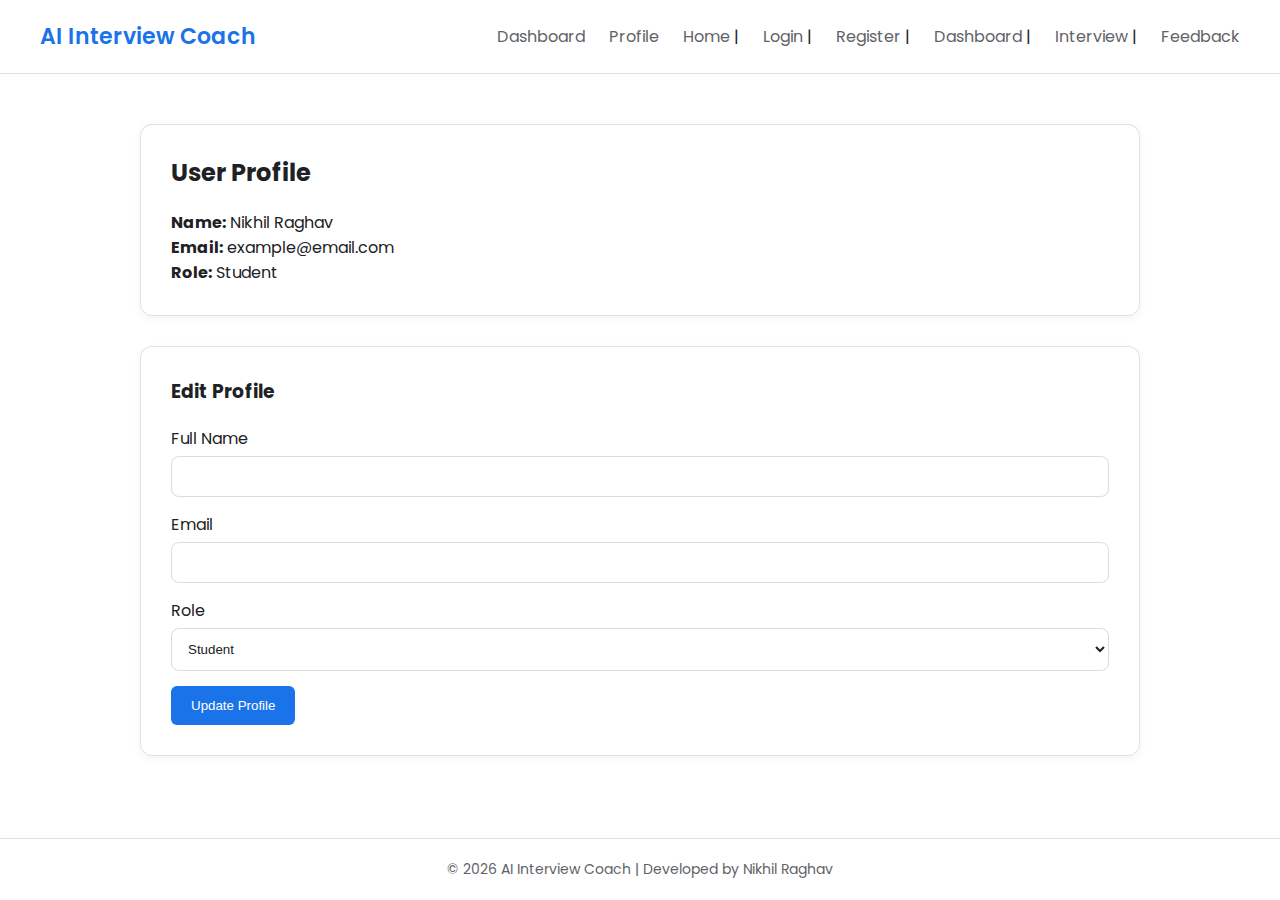
<file: profile.html>
<!DOCTYPE html>
<html>
<head>
    <title>User Profile - AI Interview Coach</title>
    <link rel="stylesheet" href="style.css">
</head>

<body>
    <header>
    <h1>AI Interview Coach</h1>
   <nav>
        <a href="dashboard.html">Dashboard</a>
        
        <a href="profile.html">Profile</a>
<a href="index.html">Home</a> |
<a href="login.html">Login</a> |
<a href="register.html">Register</a> |
<a href="dashboard.html">Dashboard</a> |
<a href="interview.html">Interview</a> |
<a href="feedback.html">Feedback</a>
       
    </nav>
</header>



<main>

    <section>
        <h2>User Profile</h2>

        <p><strong>Name:</strong> <span id="userName">Nikhil Raghav</span></p>
        <p><strong>Email:</strong> <span id="userEmail">example@email.com</span></p>
        <p><strong>Role:</strong> <span id="userRole">Student</span></p>
    </section>

    <section>
        <h3>Edit Profile</h3>

        <form action="#" method="get">

            <label>Full Name</label>
            <input type="text" name="name">

            <label>Email</label>
            <input type="email" name="email">

            <label>Role</label>
            <select name="role">
                <option>Student</option>
                <option>Professional</option>
            </select>

            <button type="submit">Update Profile</button>

        </form>
    </section>

</main>


<footer>
   <p>&copy; 2026 AI Interview Coach | Developed by Nikhil Raghav</p>
</footer>

</body>
</html>
</file>
<file: style.css>
/* Google Font */
@import url('https://fonts.googleapis.com/css2?family=Poppins:wght@300;400;500;600&display=swap');

/* Reset */
* {
    margin: 0;
    padding: 0;
    box-sizing: border-box;
}

/* Body */
body {
    font-family: 'Poppins', sans-serif;

    background: 
        linear-gradient(rgba(255,255,255,0.6), rgba(255,255,255,0.6)),
        url("https://images.unsplash.com/photo-1551836022-d5d88e9218df?auto=format&fit=crop&w=1500&q=80");

    background-size: cover;
    background-position: center;
    background-attachment: fixed;

    color: #202124;

    /* FIX FOR FOOTER */
    display: flex;
    flex-direction: column;
    min-height: 100vh;
}

/* Header */
header {
    padding: 20px 40px;
    display: flex;
    justify-content: space-between;
    align-items: center;
    background: white;
    border-bottom: 1px solid #e0e0e0;
    position: sticky;
    top: 0;
    z-index: 1000;
}

/* Logo inside Header */
header h1 {
    font-size: 22px;
    font-weight: 600;
    color: #1a73e8;
}

/* Navigation */
nav a {
    color: #5f6368;
    text-decoration: none;
    margin-left: 20px;
    font-weight: 400;
    transition: 0.3s ease;
}

nav a:hover {
    color: #1a73e8;
}

/* Main Container */
main {
    width: 90%;
    max-width: 1000px;
    margin: 50px auto;
    flex: 1;   /* IMPORTANT: pushes footer down */
}

/* Card Sections */
section {
    background: rgba(255, 255, 255, 0.95);
    padding: 30px;
    margin-bottom: 30px;
    border-radius: 12px;
    border: 1px solid #e0e0e0;
    box-shadow: 0 2px 8px rgba(0,0,0,0.05);
    animation: fadeIn 0.6s ease-in-out;
}

/* Headings */
h2, h3 {
    margin-bottom: 20px;
    color: #202124;
}

/* Forms */
input, select, textarea {
    width: 100%;
    padding: 12px;
    margin-top: 5px;
    margin-bottom: 15px;
    border-radius: 8px;
    border: 1px solid #dadce0;
    background: white;
    color: #202124;
    outline: none;
}

input:focus, select:focus, textarea:focus {
    border: 1px solid #1a73e8;
    box-shadow: 0 0 0 2px rgba(26,115,232,0.2);
}

/* Buttons */
button {
    background: #1a73e8;
    border: none;
    padding: 12px 20px;
    border-radius: 6px;
    color: white;
    font-weight: 500;
    cursor: pointer;
    transition: 0.3s ease;
}

button:hover {
    background: #1669c1;
}

/* Footer */
footer {
    text-align: center;
    padding: 20px;
    background: white;
    border-top: 1px solid #e0e0e0;
    font-size: 14px;
    color: #5f6368;
}

/* Smooth Animation */
@keyframes fadeIn {
    from { opacity: 0; transform: translateY(10px); }
    to { opacity: 1; transform: translateY(0); }
}
</file>
